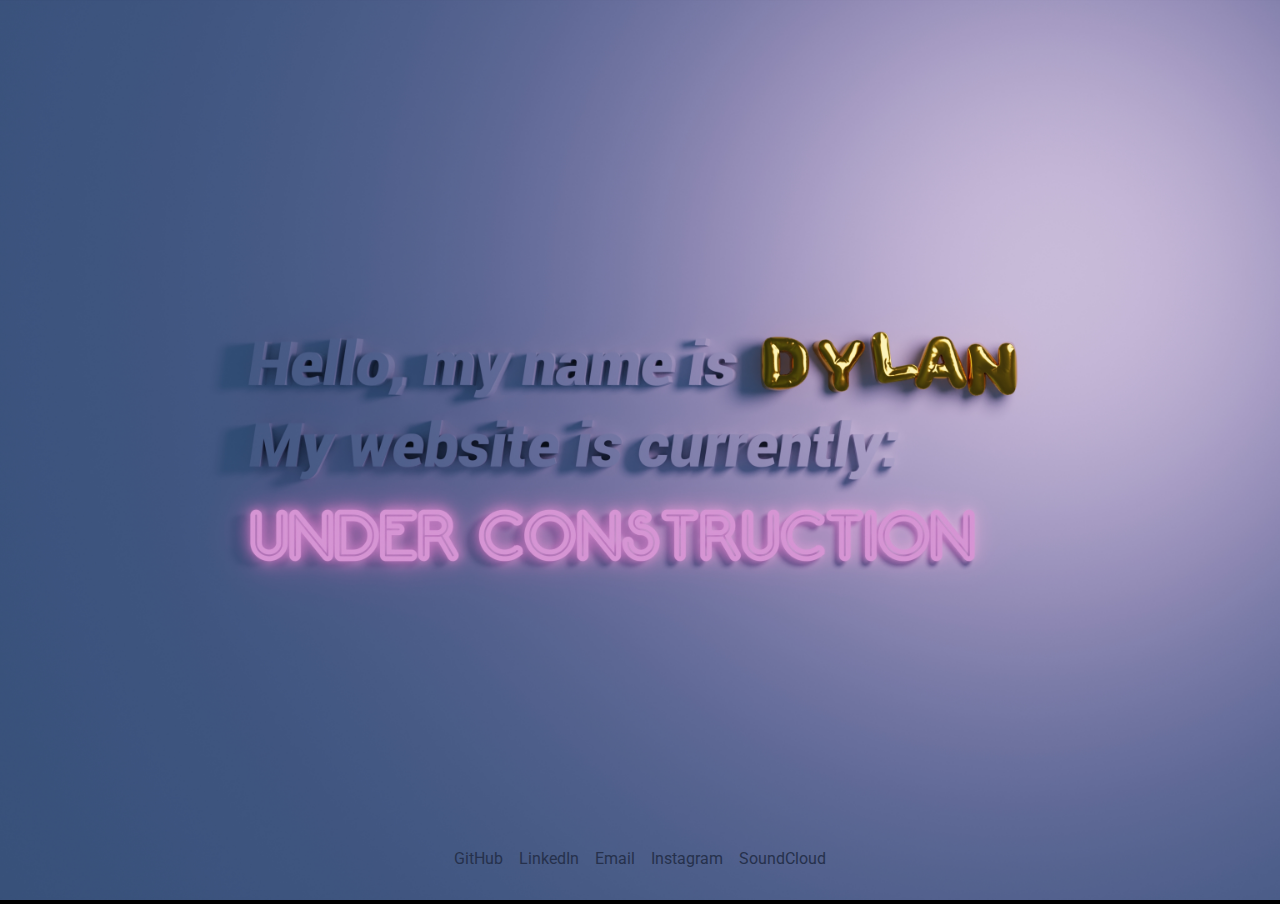
<file: index.html>
<!DOCTYPE html>

<html lang="en">
  <head>
    <meta charset="utf-8" />
    <meta
      name="viewport"
      content="width=device-width, initial-scale=1, minimum-scale=1"
    />
    <link
      href="https://fonts.googleapis.com/css2?family=Roboto&display=swap"
      rel="stylesheet"
    />
    <link rel="stylesheet" href="css/styles.v3.css" />
    <link
      rel="icon"
      href="https://emojipedia-us.s3.dualstack.us-west-1.amazonaws.com/thumbs/320/apple/237/man-surfing-type-4_1f3c4-1f3fd-200d-2642-fe0f.png"
    />
    <title>Dylan Elznic</title>
  </head>
  <body>
    <img src="../static/images/website-desktop.jpg" class="desktop-image" />
    <img src="../static/images/website-mobile.jpg" class="mobile-image" />
    <div class="footer">
      <a href="https://github.com/dylanelznic">GitHub</a>
      <a href="https://www.linkedin.com/in/dylan-elznic/">LinkedIn</a>
      <a href="mailto: dylan.elznic@gmail.com">Email</a>
      <a href="https://www.instagram.com/_dylanjoseph">Instagram</a>
      <a href="https://soundcloud.com/dylanjoseph_6">SoundCloud</a>
    </div>
  </body>
</html>
</file>
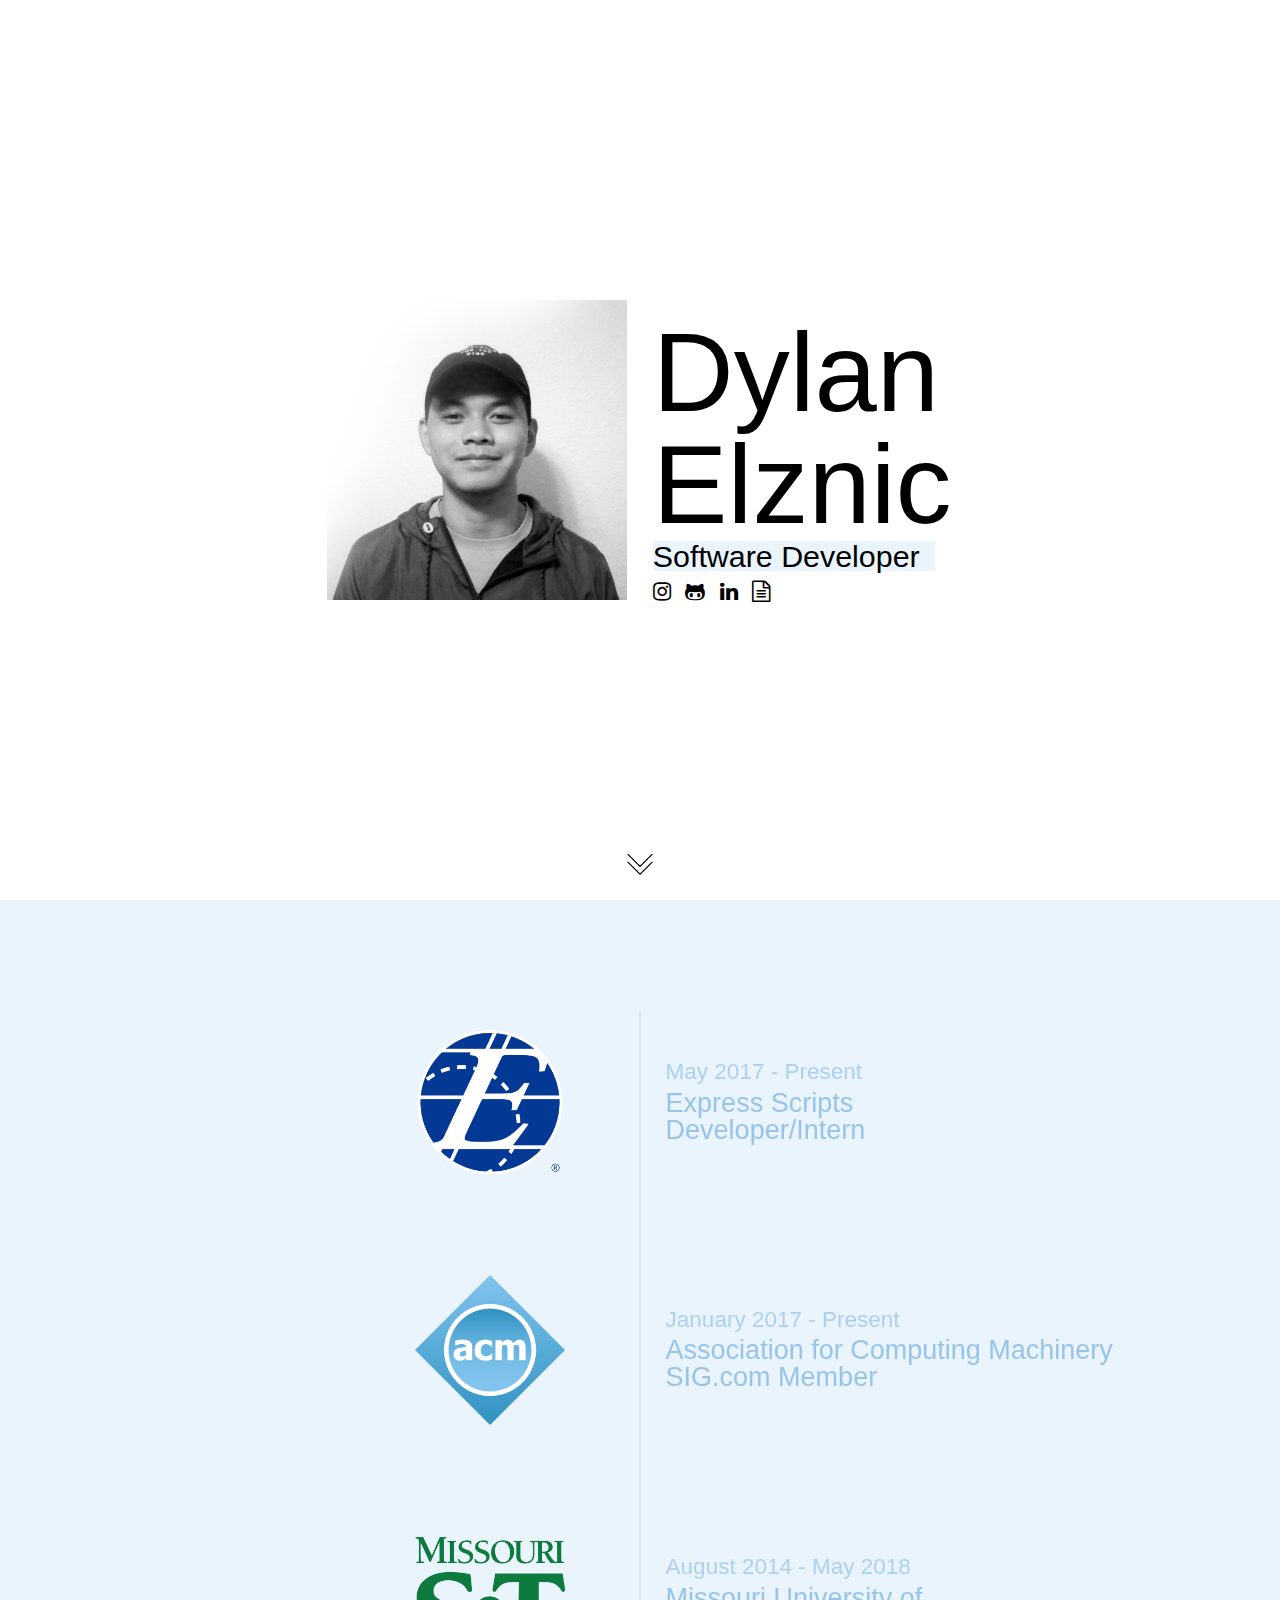
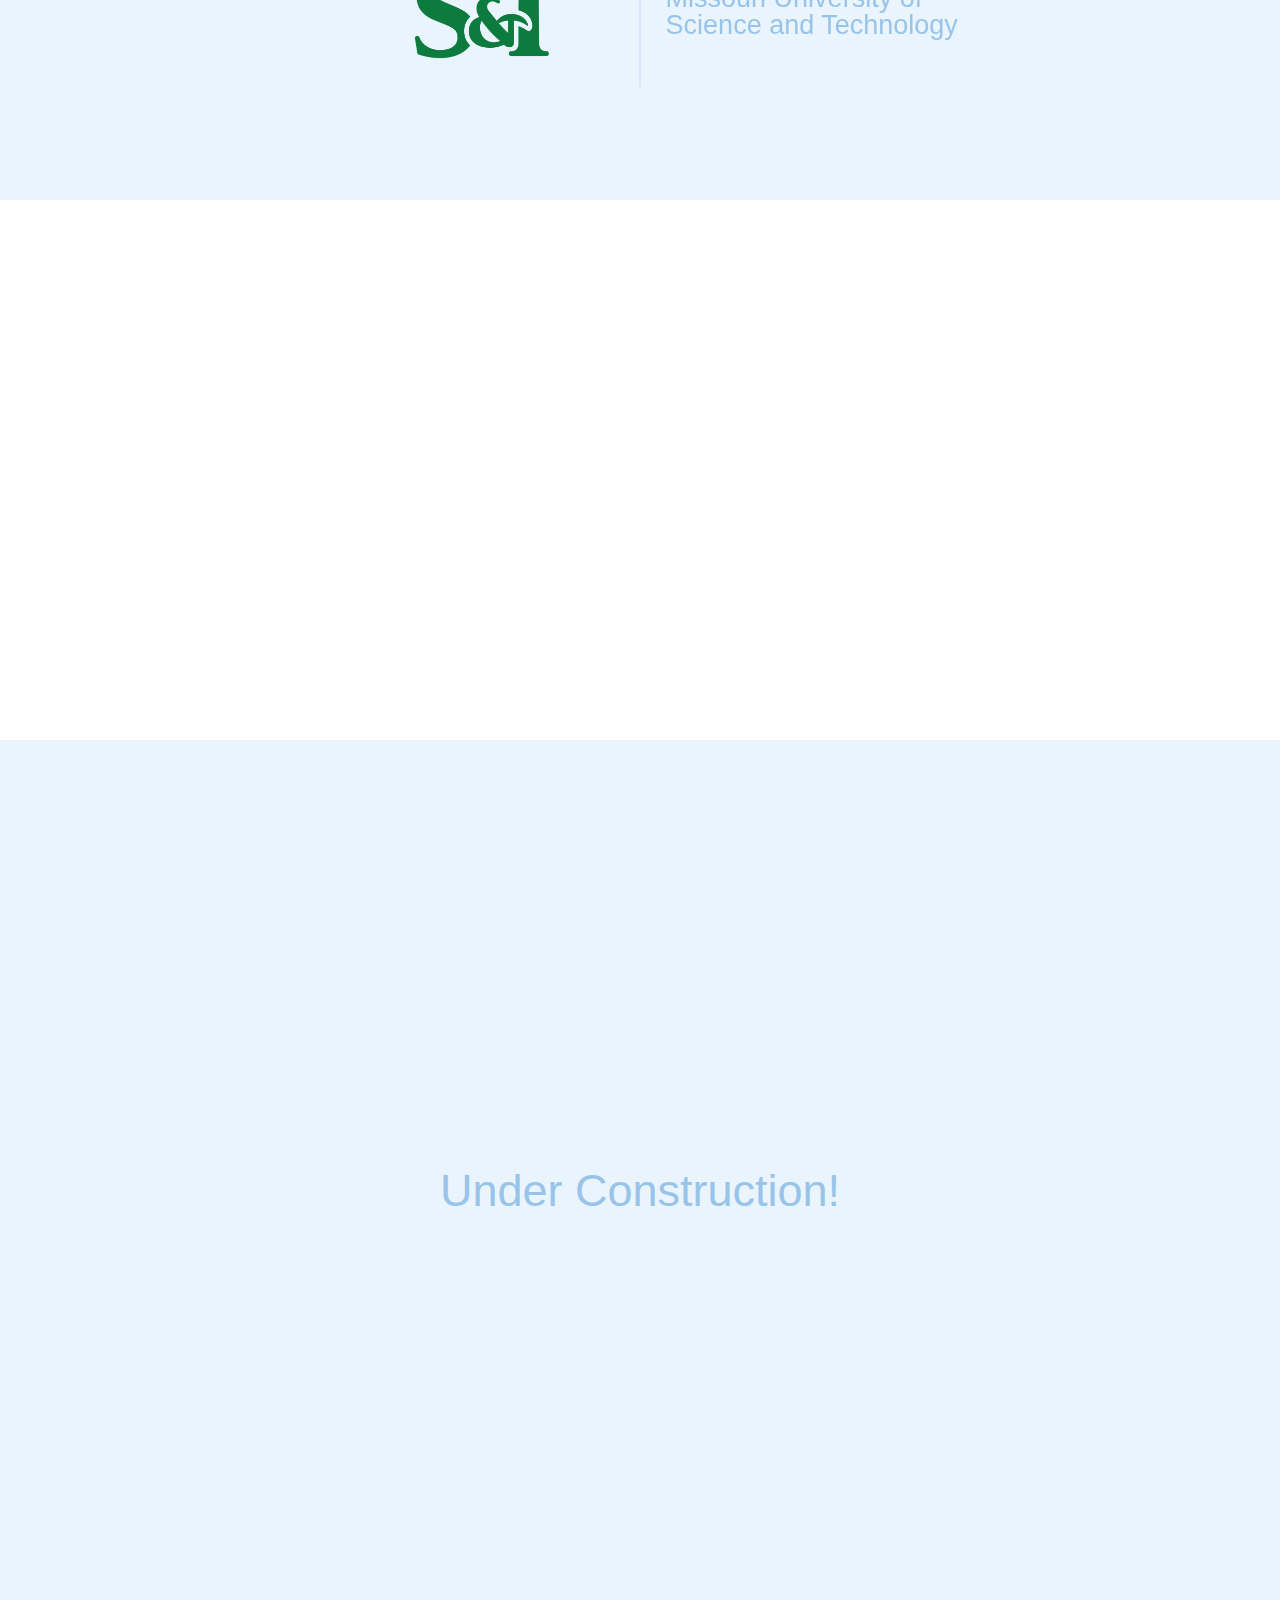
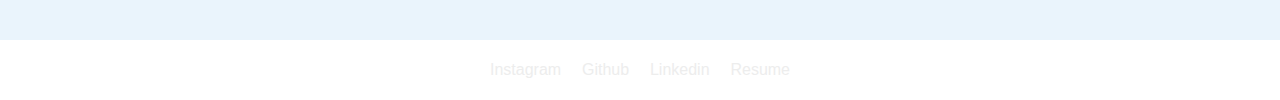
<file: website-old/index.html>
<!DOCTYPE html>
<html>
    <head>
        <meta charset="UTF-8">
        <title>Dylan Elznic</title>
        <link rel="icon" href="static/images/favicon.ico" type="image/x-icon">
        <link rel="stylesheet" type="text/css" href="css/reset.css">
        <link rel="stylesheet" type="text/css" href="css/style.css">
        <link rel="stylesheet" href="https://cdnjs.cloudflare.com/ajax/libs/font-awesome/4.7.0/css/font-awesome.min.css">
        <meta name="viewport" content="width=device-width, initial-scale=1" />
        <meta name="viewport" content="initial-scale=1" />
        <script src="https://ajax.googleapis.com/ajax/libs/jquery/2.1.3/jquery.min.js"></script>
    </head>
    <body>
        <script>
        $(function() {
            $('a[href*=#]:not([href=#])').click(function() {
                var target = $(this.hash);
                target = target.length ? target : $('[name=' + this.hash.substr(1) +']');
                if (target.length) {
                    $('html,body').animate({
                      scrollTop: target.offset().top
                    }, 800);
                    return false;
                }
            });
        });
        </script>
        <script>
           $(window).scroll(function() {

            if ($(this).scrollTop() > $(window).height() * 1.0)
            {
                $('#jetpack').css({'position': 'absolute'});
            }
            else if ($(this).scrollTop() < $(window).height() * 1.0)
            {
                $('#jetpack').css({'position': 'fixed'});
            }
            else
            {
                $('#jetpack').css({'visibility': 'visible'});
            }
         });
        </script>
        <script>
           $(window).scroll(function() {

            if ($(this).scrollTop() > $(window).height() * 2 && $(window).width() > 750)
             {
                $('#agent').css({'visibility': 'visible'});
             }
            else
             {
              $('#agent').css({'visibility': 'hidden'});
             }
         });
        </script>
        <div id="header-view">
            <div id="header-image-container">
                <img src="static/images/landing-face.png" id="header-image">
            </div>
            <div id="header-words-container">
                <div id="header-words">
                    <p class="name-text">Dylan</p>
                    <p class="name-text">Elznic</p>
                    <p id="name-subtitle">Software Developer</p>
                    <div id="icon-bar">
                        <ul>
                            <li>
                                <a href="https://www.instagram.com/_dylanjoseph/" class="fa fa-instagram fa-lg" aria-hidden="true"></a>
                            </li>
                             <li>
                                 <a href="https://github.com/dylanelznic" class="fa fa-github-alt fa-lg" aria-hidden="true"></a></li>
                            <li>
                                <a href="https://www.linkedin.com/in/dylan-elznic/" class="fa fa-linkedin fa-lg" aria-hidden="true"></a>
                            </li>
                            <li>
                                <a href="static/files/DylanElznicResume.pdf" class="fa fa-file-text-o fa-lg" aria-hidden="true"></a>
                            </li>
                        </ul>
                    </div>
                </div>
            </div>
            <div id="scroll-arrow-container">
               <a href="#content-1"><img src="static/images/scroll-arrow.png" id="scroll-arrow-image"></a>
            </div>
        </div>
        <div id="body-view">
            <div id="content-1">
                <img id="jetpack" src="static/images/jetpack-animated.gif">
                <div id="timeline-header"></div>
                <div id="timeline-line"></div>
                <div class="tl-item" id="tl-esi">
                    <div class="tl-item-content">
                        <div class="tl-date">May 2017 - Present</div>
                        <div class="tl-text">Express Scripts<br/>Developer/Intern</div>
                    </div>
                    <img class="tl-img" src="static/images/express-scripts.png">
                </div>
                <div class="tl-item" id="tl-acm">
                    <div class="tl-item-content">
                        <div class="tl-date">January 2017 - Present</div>
                        <div class="tl-text">Association for Computing Machinery<br/>SIG.com Member</div>
                    </div>
                    <img class="tl-img" src="static/images/acm-logo.png">
                </div>
                <div class="tl-item" id="tl-mst">
                    <div class="tl-item-content">
                        <div class="tl-date">August 2014 - May 2018</div>
                        <div class="tl-text">Missouri University of<br/>Science and Technology</div>
                    </div>
                    <img class="tl-img" src="static/images/Missouri-S&T_PrimaryLogo_DigitalMinerGreen.png">
                </div>
            </div>
            <div id="content-2">
                <div class="bio-wrapper">
                    <div class="col-1">
                        <div class="i-am">
                            <p class="bio-header"></p>
                            <p class="bio-text">
                            </p>
                        </div>
                    </div>
                    <div class="col-2">
                        <div class="i-like">
                            <p class="bio-header"></p>
                            <p class="bio-text">
                            </p>
                        </div>
                    </div>
                    <div class="col-3">
                        <div class="i-want">
                            <p class="bio-header"></p>
                            <p class="bio-text">
                               </p>
                        </div>
                    </div>
                </div>
            </div>
            <div id="content-3">
                <img id="agent" src="static/images/agent.png">
                <p class="construction">Under Construction!</p>
            </div>
        </div>
        <div id="footer-view">
            <ul id="footer-links">
                <li><a href="https://www.instagram.com/_dylanjoseph/">Instagram</a></li>
                <li><a href="https://github.com/dylanelznic" >Github</a></li>
                <li><a href="https://www.linkedin.com/in/dylan-elznic/">Linkedin</a></li>
                <li><a href="static/files/DylanElznicResume.pdf">Resume</a></li>
            </ul>
        </div>
    </body>
</html>
</file>
<file: css/styles.v3.css>
html,
body {
  height: 100%;
  margin: 0;
  background-color: #000000;
}

img {
  width: 100%;
  height: 100%;
  object-fit: cover;
}

.footer {
  position: absolute;
  bottom: 0;
  display: flex;
  justify-content: center;
  width: 100%;
  padding-bottom: 32px;
}

.footer a {
  color: #26314c;
  font-family: "Roboto", sans-serif;
  text-decoration: none;
  cursor: pointer;
}

.footer a:not(:first-of-type) {
  margin-left: 16px;
}

.footer a:hover {
  color: #d695d4;
  transition: color 0.5s;
}

@media only screen and (min-width: 825px) {
  .mobile-image {
    display: none;
  }
}

@media only screen and (max-width: 824px) {
  .desktop-image {
    display: none;
  }

  .footer a {
    font-size: 13px;
  }
}
</file>
<file: website-old/css/style.css>
body {
    font-family: sans-serif;
}

#header-view {
    position: relative;
    z-index: 1;
    height: 100vh;
    width: 100vw;
    background-color: white;
}

#header-image-container {
    position: relative;
    top: 0;
    width: 100%;
    height: 50%;
}

#header-words-container {
    position: relative;
    bottom: 0;
    width: 100%;
    height: 50%;
}

#header-image {
    position: absolute;
    height:300px;
    width: 300px;
    bottom: 2%;
    left: 50%;
    transform: translateX(-50%);
}

#header-words {
    position: absolute;
    top: 2%;
    left: 50%;
    transform: translateX(-150px);
}

.name-text {
    font-size: 5em;
}

#name-subtitle {
    width: 282px;
    font-size: 1.9em;
    background-color: #eaf4fc;
}

#icon-bar {
    margin-top: 12px;
}

li {
    display: inline;
}

.fa {
    text-decoration: none;
    color: black;
    transition: color .15s ease-in-out;
    margin-right: 10px;
}

.fa:hover {
    color: lightgrey;
}

#scroll-arrow-container {
    position: absolute;
    bottom: 2%;
    left: 50%;
    transform: translateX(-50%);
}

#scroll-arrow-image {
    visibility: hidden;
    height: 30px;
}

#content-1 {
    position: relative;
    height: 100vh;
    color: white;
    background-color: #eaf4fc;
}

#experience-header-container {
    position: relative;
    top: 0;
    width: 100%;
    height: 10%;
}

#experience-header {
    position: absolute;
    bottom: 0;
    left: 50%;
    transform: translateX(-150px);
    font-size: 2.5em;
    color: grey;
}

#esi-container {
    position: relative;
    top: 0;
    width: 100%;
    height: 45%;
}

#esi-content {
    position: absolute;
    top: 50%;
    left: 50%;
    transform: translate(-50%, -50%);
    height: 300px;
    width: 300px;
}

#esi-logo {
    position: absolute;
    top: 10%;
    left: 50%;
    transform: translateX(-50%);
    height: 180px;
}

#esi-text {
    position: absolute;
    top: 80%;
    left: 50%;
    transform: translateX(-50%);
    font-size: 1.2em;
    color: grey;
}

#acm-container {
    position: relative;
    bottom: 0;
    width: 100%;
    height: 45%;
}

#acm-content {
    position: absolute;
    top: 50%;
    left: 50%;
    transform: translate(-50%, -50%);
    height: 300px;
    width: 300px;
}

#acm-logo {
    position: absolute;
    top: 10%;
    left: 50%;
    transform: translateX(-50%);
    height: 180px;
}

#acm-text {
    position: absolute;
    top: 80%;
    left: 50%;
    transform: translateX(-50%);
    font-size: 1.2em;
    color: grey;
}

#timeline-header {
    position: absolute;
    bottom: 85vh;
    left: 10%;
    font-size: 4vh;
    color: #98c4ea;
}

#timeline-line {
    position: absolute;
    top: 50%;
    left: 35%;
    transform: translate(-50%, -50%);
    height: 75vh;
    width: 1px;
    background-color: #bfd9f2;
}

.tl-item {
    height: 25vh;
    width: 100vw;
}

.tl-item-content {
    display: flex;
    flex-direction: column;
    justify-content: center;
    position: absolute;
    left: 39%;
    height: 100%;
    width: 59%;
}

.tl-date {
    font-size: 2.5vh;
    padding-bottom: 6px;
    color: #aed0ef;
}

.tl-text {
    font-size: 3vh;
    color: #98c4ea;
}

.tl-img {
    position: absolute;
    top: 50%;
    left: 50%;
    height: auto;
    width: 20vw;
    transform: translate(-210%, -50%);
}

#tl-esi {
    position: absolute;
    top: 10vh;
}

#tl-acm {
    position: absolute;
    top: 37.5vh;
}

#tl-mst {
    position: absolute;
    top: 65vh;
}

#footer-view {
    position: relative;
    height: 60px;
    background-color: white;
}

#footer-links {
    position: absolute;
    top: 50%;
    left: 50%;
    transform: translate(-50%, -50%);
    display: flex;
    align-items: stretch; /* Default */
    justify-content: space-between;
    width: 300px;
    margin: 0;
    padding: 0;
}

#footer-links li {
    display: block;
    flex: 0 1 auto; /* Default */
    list-style-type: none;
}

#footer-links a {
    text-decoration: none;
    color: #ededed;
}

#jetpack {
    visibility: hidden;
    position: fixed;
    z-index: 0;
    left: 5vw;
    top: 35%;
    height: 23vh;
    width: auto;
}

#content-2 {
    position: relative;
    z-index: 1;
    height: 60vh;
    width: 100vw;
    background-color: white;
}

.bio-wrapper {
    display: flex;
    flex-direction: row;
    height: 100%;
    width: 100%;
    color: black;
}

.col-1 {
    position: relative;
    height: 100%;
    width: 33.33%;
}

.col-2 {
    position: relative;
    height: 100%;
    width: 33.33%;
}

.col-3 {
    position: relative;
    height: 100%;
    width: 33.33%;
}

.bio-header {
    font-size: 5vh;
    margin-bottom: 2vh;
}

.bio-text {
    font-size: 3vh;
    margin-bottom: 2vh;
}

.i-am {
    position: absolute;
    top: 50%;
    left: 50%;
    transform: translate(-50%, -50%);
    height: 50%;
    width: 80%;
    text-align: center;
}

.i-like {
    position: absolute;
    top: 50%;
    left: 50%;
    transform: translate(-50%, -50%);
    height: 50%;
    width: 80%;
    text-align: center;
}

.i-want {
    position: absolute;
    top: 50%;
    left: 50%;
    transform: translate(-50%, -50%);
    height: 50%;
    width: 80%;
    text-align: center;
}

#content-3 {
    position: relative;
    height: 100vh;
    width: 100vw;
    background-color: #eaf4fc;
}

#agent {
    visibility: hidden;
    position: fixed;
    z-index: 0;
    right: 5%;
    top: 0;
    height: 50vh;
    width: auto;
}

.construction {
    position: absolute;
    top: 50%;
    left: 50%;
    transform: translate(-50%, -50%);
    font-size: 5vh;
    color: #98c4ea;
}

/**
#divider-line {
    position: absolute;
    left: 12.5%;
    height: 1px;
    width: 75%;
    background-color: black;
}
**/

@media (min-width: 750px) {
	#header-image-container {
		display: inline-block;
		float: left;
        width: 50%;
        top: 50%;
        transform: translateY(-50%);
	}

	#header-words-container {
		display: inline-block;
		float: right;
        width: 50%;
        top: 50%;
        transform: translateY(-50%);
	}
    
    #header-image {
        top: 50%;
        transform: translateY(-50%);
        bottom: unset;
        left: unset;
        right: 2%;
    }
    
    #header-words {
        top: 50%;
        transform: translateY(-133px);
        left: 2%;
    }
    
    .name-text {
        font-size: 7em;
    }
    
    #scroll-arrow-image {
        visibility: visible;
    }
    
    #experience-header {
        position: absolute;
        bottom: 0;
        left: 50%;
        transform: translateX(-300px);
        font-size: 2.5em;
        color: grey;
    }
    
    #esi-container {
		display: inline-block;
		float: left;
        width: 50%;
        top: 20%;
        transform: translateY(-50%);
	}

	#acm-container {
		display: inline-block;
		float: right;
        width: 50%;
        top: 20%;
        transform: translateY(-50%);
	}
    
    #esi-content {
        left: unset;
        right: 55px;
        transform: translateY(-50%);
    }
    
    #acm-content {
        left: 55px;
        transform: translateY(-50%);
    }
    .tl-img {
        position: absolute;
        top: 50%;
        left: 50%;
        height: auto;
        width: 150px;
        transform: translate(-150%, -50%);
    }
    #timeline-line {
        left: 50%;
        transform: translate(-50%, -50%);
    }
    .tl-item-content {
        left: 52%;
        width: 48%;
    }
    #jetpack {
        visibility: visible;
    }
    #agent {
        visibility: visible;
    }
}
</file>
